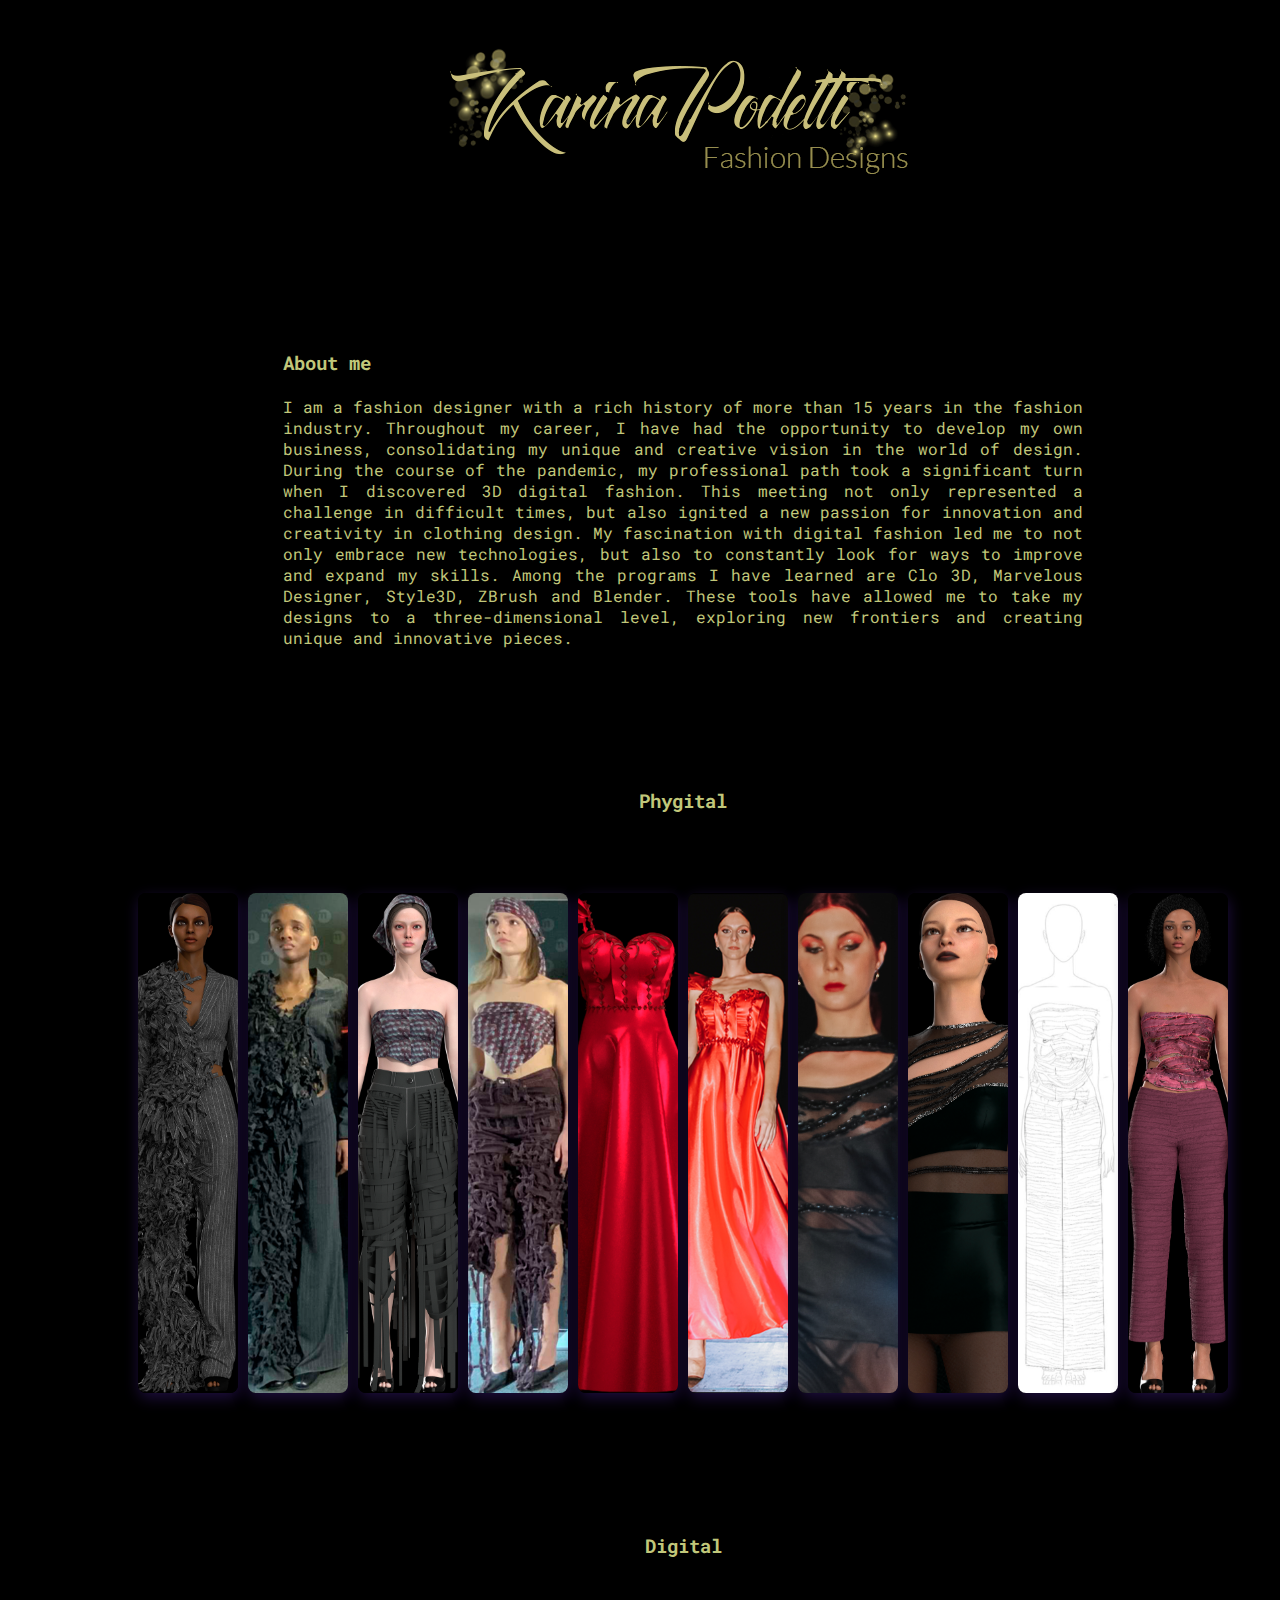
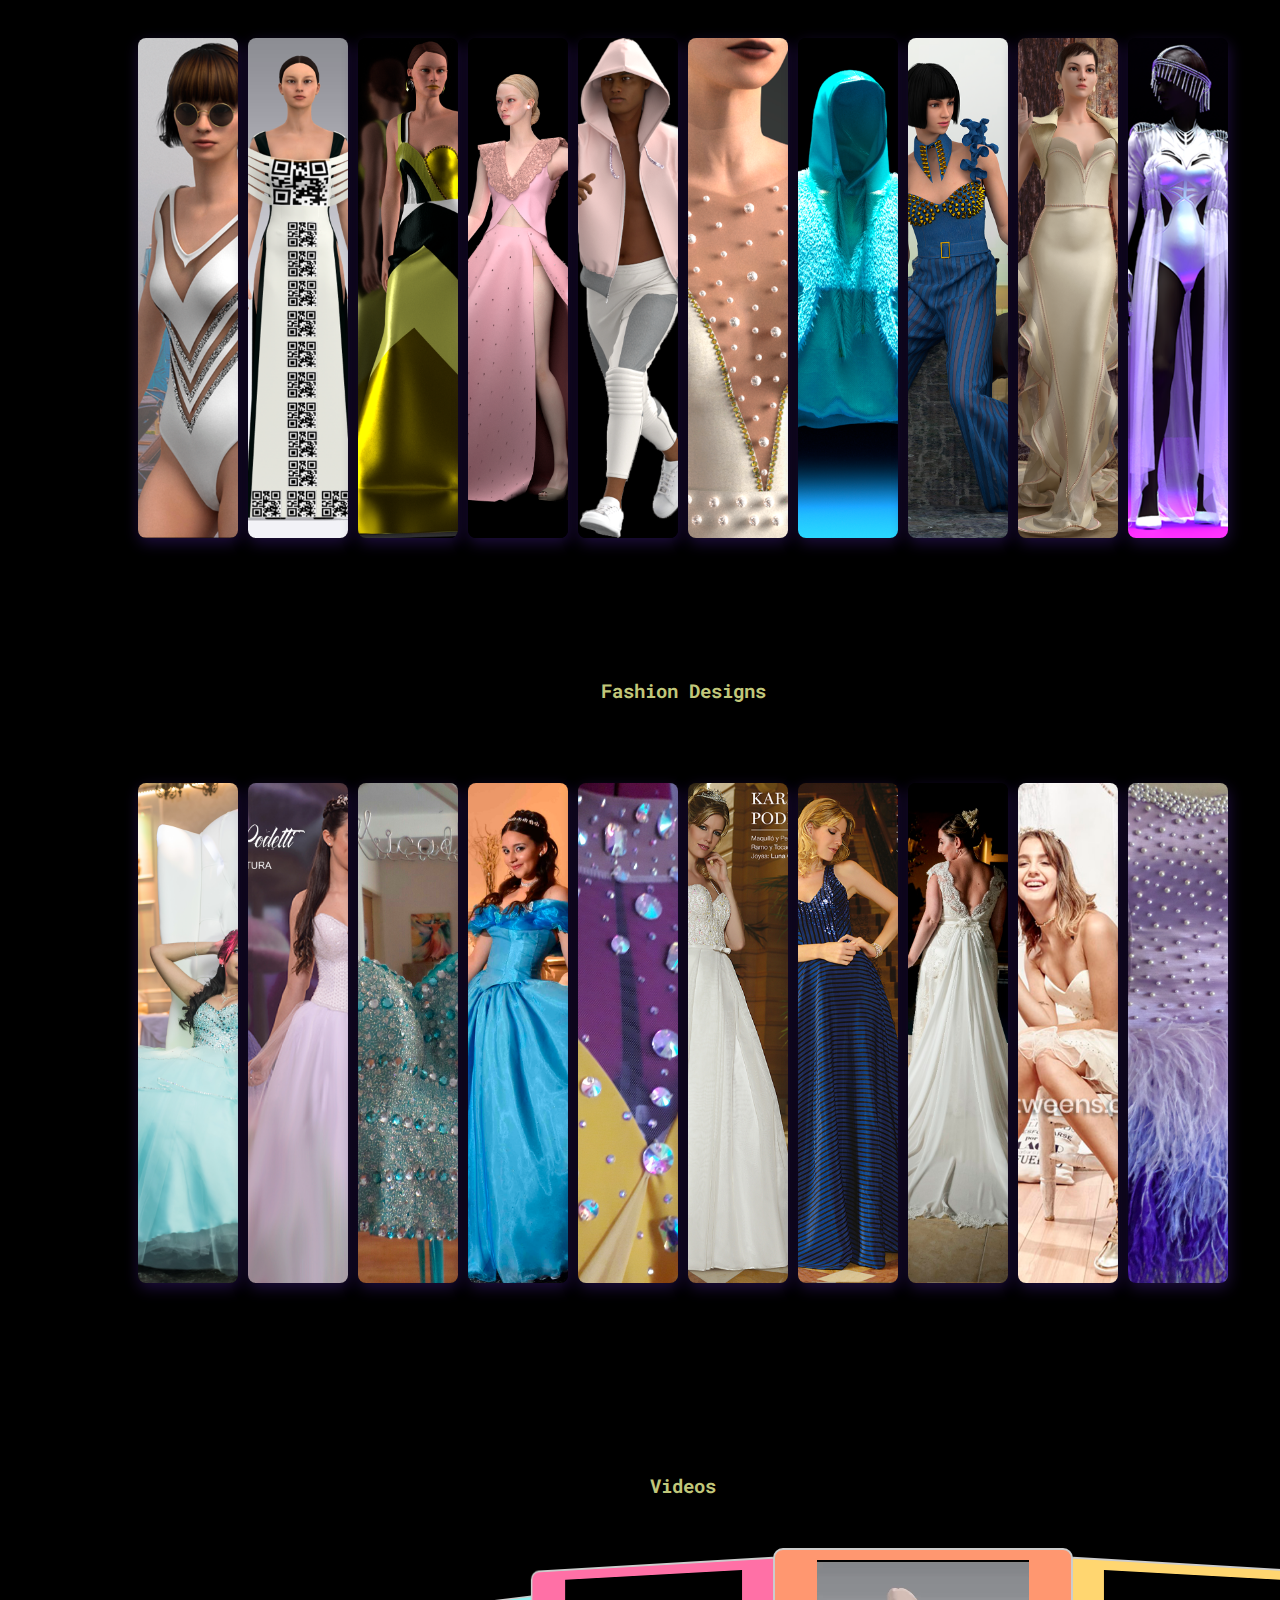
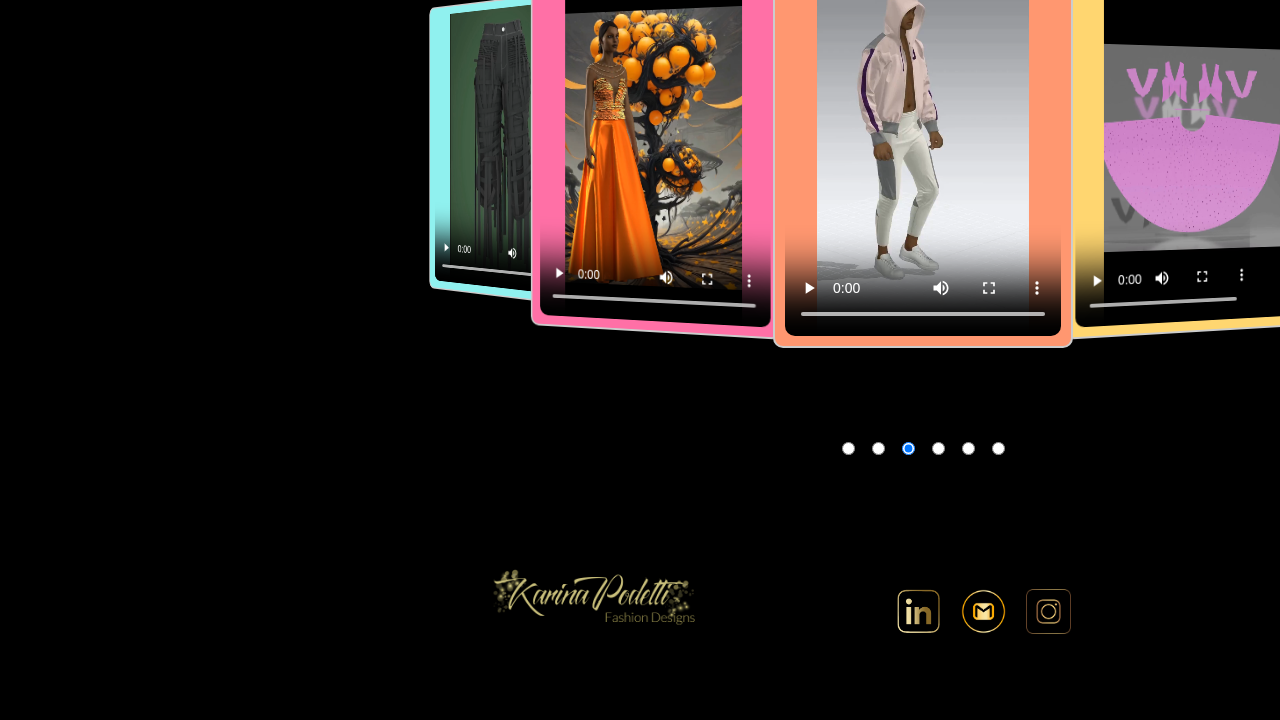
<file: index.html>
<!DOCTYPE html>
<html lang="es">
    <head>
        <meta charset="UTF-8">
        <meta name="viewport" content="width=device-width, initial-scale=1.0">
        <title>Karina Podetti</title>
        <link rel="stylesheet" href="assets/styles/style.css">
    </head>
    <body>
        <img src="assets/images/logos/logo.png" alt="Logo" class="logo">
        <div class="container-main">
            <div class="section txt-container justify-text">
                <h3>About me</h3>
                <p></br></p>
                <p> I am a fashion designer with a rich history of more than 15 years in the fashion industry. Throughout my career, I have had the opportunity to develop my own business,
                    consolidating my unique and creative vision in the world of design.
                    During the course of the pandemic, my professional path took a significant turn when I discovered 3D digital fashion. This meeting not only represented a challenge in difficult times, but also ignited a new passion for innovation and creativity in clothing design. My fascination with digital fashion led me to not only embrace new technologies, but also to constantly look for ways to improve and expand my skills.
                    Among the programs I have learned are Clo 3D, Marvelous Designer, Style3D, ZBrush and Blender. These tools have allowed me to take my designs to a three-dimensional level, exploring new frontiers and creating unique and innovative pieces.</p>
            </div>
            <div class="section txt-container" style="margin-top: 100px;">
                <h2></h2>
                <div class="container txt-container" style="margin-bottom: 80px;"><h3>Phygital</h3></div>
                <div class="container-phygital">
                    <div>
                        <div class="content">
                            <h2></h2>
                            <span></span>
                        </div>
                    </div>
                    <div>
                        <div class="content">
                            <h2></h2>
                            <span></span>
                        </div>
                    </div>
                    <div>
                        <div class="content">
                            <h2></h2>
                            <span></span>
                        </div>
                    </div>
                    <div>
                        <div class="content">
                            <h2></h2>
                            <span></span>
                        </div>
                    </div>
                    <div>
                        <div class="content">
                            <h2></h2>
                            <span></span>
                        </div>
                    </div>
                    <div>
                        <div class="content">
                            <h2></h2>
                            <span></span>
                        </div>
                    </div>
                    <div>
                        <div class="content">
                            <h2></h2>
                            <span></span>
                        </div>
                    </div>
                    <div>
                        <div class="content">
                            <h2></h2>
                            <span></span>
                        </div>
                    </div>
                    <div>
                        <div class="content">
                            <h2></h2>
                            <span></span>
                        </div>
                    </div>
                    <div>
                        <div class="content">
                            <h2></h2>
                            <span></span>
                        </div>
                    </div>
                </div>
            </div>
            <div class="section txt-container" style="margin-top: 100px;">
                <h2></h2>
                <div class="container txt-container" style="margin-bottom: 80px;"><h3>Digital</h3></div>
                <div class="container-digital">
                    <div>
                        <div class="content">
                            <h2></h2>
                            <span></span>
                        </div>
                    </div>
                    <div>
                        <div class="content">
                            <h2></h2>
                            <span></span>
                        </div>
                    </div>
                    <div>
                        <div class="content">
                            <h2></h2>
                            <span></span>
                        </div>
                    </div>
                    <div>
                        <div class="content">
                            <h2></h2>
                            <span></span>
                        </div>
                    </div>
                    <div>
                        <div class="content">
                            <h2></h2>
                            <span></span>
                        </div>
                    </div>
                    <div>
                        <div class="content">
                            <h2></h2>
                            <span></span>
                        </div>
                    </div>
                    <div>
                        <div class="content">
                            <h2></h2>
                            <span></span>
                        </div>
                    </div>
                    <div>
                        <div class="content">
                            <h2></h2>
                            <span></span>
                        </div>
                    </div>
                    <div>
                        <div class="content">
                            <h2></h2>
                            <span></span>
                        </div>
                    </div>
                    <div>
                        <div class="content">
                            <h2></h2>
                            <span></span>
                        </div>
                    </div>
                </div>
            </div>
            <div class="section txt-container" style="margin-top: 100px;">
                <h2></h2>
                <div class="container txt-container" style="margin-bottom: 80px;"><h3>Fashion Designs</h3></div>
                <div class="container-fashion">
                    <div>
                        <div class="content">
                            <h2></h2>
                            <span></span>
                        </div>
                    </div>
                    <div>
                        <div class="content">
                            <h2></h2>
                            <span></span>
                        </div>
                    </div>
                    <div>
                        <div class="content">
                            <h2></h2>
                            <span></span>
                        </div>
                    </div>
                    <div>
                        <div class="content">
                            <h2></h2>
                            <span></span>
                        </div>
                    </div>
                    <div>
                        <div class="content">
                            <h2></h2>
                            <span></span>
                        </div>
                    </div>
                    <div>
                        <div class="content">
                            <h2></h2>
                            <span></span>
                        </div>
                    </div>
                    <div>
                        <div class="content">
                            <h2></h2>
                            <span></span>
                        </div>
                    </div>
                    <div>
                        <div class="content">
                            <h2></h2>
                            <span></span>
                        </div>
                    </div>
                    <div>
                        <div class="content">
                            <h2></h2>
                            <span></span>
                        </div>
                    </div>
                    <div>
                        <div class="content">
                            <h2></h2>
                            <span></span>
                        </div>
                    </div>
                </div>
            </div>
            <div class="section txt-container" style="margin-top: 150px;">
                <h3>Videos</h3>
                <p></p>
                <div class="gira">
                    <input type="radio" name="position" class="visible-radio"/>
                    <input type="radio" name="position" class="visible-radio"/>
                    <input type="radio" name="position" class="visible-radio" checked/>
                    <input type="radio" name="position" class="visible-radio"/>
                    <input type="radio" name="position" class="visible-radio"/>
                    <input type="radio" name="position" class="visible-radio"/>
                    <main id="carousel">
                        <div class="itemv">
                            <video width="320" height="240" controls>
                                <source src="assets/videos/video1.mp4" type="video/mp4">
                            </video>
                        </div>
                        <div class="itemv">
                            <video width="320" height="240" controls>
                                <source src="assets/videos/video2.mp4" type="video/mp4">
                            </video>
                        </div>
                        <div class="itemv">
                            <video width="320" height="240" controls>
                                <source src="assets/videos/video3.mp4" type="video/mp4">
                            </video>
                        </div>
                        <div class="itemv">
                            <video width="320" height="240" controls>
                                <source src="assets/videos/video4.mp4" type="video/mp4">
                            </video>
                        </div>
                        <div class="itemv">
                            <video width="320" height="240" controls>
                                <source src="assets/videos/video5.mp4" type="video/mp4">
                            </video>
                        </div>
                        <div class="itemv">
                            <video width="320" height="240" controls>
                                <source src="assets/videos/video6.mp4" type="video/mp4">
                            </video>
                        </div>
                    </main>
                </div>
            </div>
    </body>
    <footer>
        <div class="footer-content">
            <img src="assets/images/logos/logo.png" alt="Logo" class="logo-footer">
            <div class="social-icons">
                <a href="https://www.linkedin.com/in/tu-perfil" target="_blank">
                    <img src="assets/images/logos/linkedin.png" alt="LinkedIn" class="icon">
                </a>
                <a href="mailto:tuemail@ejemplo.com">
                    <img src="assets/images/logos/gmail.png" alt="Email" class="icon">
                </a>
                <a href="https://www.instagram.com/tu-perfil" target="_blank">
                    <img src="assets/images/logos/instagram.png" alt="Instagram" class="icon">
                </a>
            </div>
        </div>
    </footer>
</html>
</file>
<file: assets/styles/style.css>
@import url('https://fonts.googleapis.com/css2?family=Roboto+Mono:ital,wght@0,100..700;1,100..700&display=swap');

* {
    box-sizing: border-box;
    margin: 0;
    padding: 0;
}

body, html {
    width: 100%;
    height: 100%;
    min-height: 100vh;
    display: grid;
    place-items: center;
    background: #000000;
    font-family: "Roboto Mono", monospace;
    /*font-weight: 100;*/
    color: #C1C77A;
}

.txt-container {
    text-align: center; 
}
.container-main {
    max-width: 900px;
    margin: 0 auto;
    padding: 20px;
}

.section {
    background-color: #000000;
    margin: 10px;
    padding: 20px;
    box-shadow: 0 0 10px rgba(0,0,0,0.1);
    border-radius: 5px;
}

@media (max-width: 768px) {
    .section {
        margin: 10px 0;
        background-color: #000000;

    }
}

.container-fashion {
    width: 100%;
    display: flex;
    justify-content: center;
    height: 500px;
    gap: 10px;
}

.container-fashion > div {
    flex: 0 0 100px;
    border-radius: 0.5rem;
    transition: 0.5s ease-in-out;
    cursor: pointer;
    box-shadow: 1px 5px 15px #1e0e3e;
    position: relative;
    overflow: hidden;
}
.container-fashion > div:nth-of-type(1) {
    background: url("../images/fashion/fisico1.png") no-repeat 50% / cover;
}
.container-fashion > div:nth-of-type(2) {
    background: url("../images/fashion/fisico2.png") no-repeat 50% / cover;
}
.container-fashion > div:nth-of-type(3) {
    background: url("../images/fashion/fisico3.png") no-repeat 50% / cover;
}
.container-fashion > div:nth-of-type(4) {
    background: url("../images/fashion/fisico4.png") no-repeat 50% / cover;
}
.container-fashion > div:nth-of-type(5) {
    background: url("../images/fashion/fisico5.png") no-repeat 50% / cover;
}
.container-fashion > div:nth-of-type(6) {
    background: url("../images/fashion/fisico6.png") no-repeat 50% / cover;
}
.container-fashion > div:nth-of-type(7) {
    background: url("../images/fashion/fisico7.png") no-repeat 50% / cover;
}
.container-fashion > div:nth-of-type(8) {
    background: url("../images/fashion/fisico8.png") no-repeat 50% / cover;
}
.container-fashion > div:nth-of-type(9) {
    background: url("../images/fashion/fisico9.png") no-repeat 50% / cover;
}
.container-fashion > div:nth-of-type(10) {
    background: url("../images/fashion/fisico10.png") no-repeat 50% / cover;
}

.container-fashion > div .content {
    font-size: 1.5rem;
    color: #fff;
    display: flex;
    align-items: center;
    padding: 15px;
    opacity: 0;
    flex-direction: column;
    height: 100%;
    justify-content: flex-end;
    background: rgb(2, 2, 46);
    background: linear-gradient(0deg, rgba(2, 2, 46, 0.6755077030812324) 0%, rgba(255, 255, 255, 0) 0%);
    transform: translateY(100%);
    transition: opacity 0.5s ease-in-out, transform 0.5s 0.2s;
    visibility: hidden;
}

.container-fashion > div:hover {
    flex: 0 0 250px;
    box-shadow: 1px 3px 15px #C1C77A;
    transform: translateY(-30px);
}

.container-fashion > div:hover .content {
    opacity: 1;
    transform: translateY(0%);
    visibility: visible;
}

.container-fashion > div .content span {
    display: block;
    margin-top: 5px;
    font-size: 1.2rem;
}
/****************************************************/
/****************************************************/
.container-digital {
    width: 100%;
    display: flex;
    justify-content: center;
    height: 500px;
    gap: 10px;
}

.container-digital > div {
    flex: 0 0 100px;
    border-radius: 0.5rem;
    transition: 0.5s ease-in-out;
    cursor: pointer;
    box-shadow: 1px 5px 15px #1e0e3e;
    position: relative;
    overflow: hidden;
}
.container-digital > div:nth-of-type(1) {
    background: url("../images/digital/digital1.png") no-repeat 50% / cover;
}
.container-digital > div:nth-of-type(2) {
    background: url("../images/digital/digital2.png") no-repeat 50% / cover;
}
.container-digital > div:nth-of-type(3) {
    background: url("../images/digital/digital3.png") no-repeat 50% / cover;
}
.container-digital > div:nth-of-type(4) {
    background: url("../images/digital/digital4.png") no-repeat 50% / cover;
}
.container-digital > div:nth-of-type(5) {
    background: url("../images/digital/digital5.png") no-repeat 50% / cover;
}
.container-digital > div:nth-of-type(6) {
    background: url("../images/digital/digital6.png") no-repeat 50% / cover;
}
.container-digital > div:nth-of-type(7) {
    background: url("../images/digital/digital7.png") no-repeat 50% / cover;
}
.container-digital > div:nth-of-type(8) {
    background: url("../images/digital/digital8.png") no-repeat 50% / cover;
}
.container-digital > div:nth-of-type(9) {
    background: url("../images/digital/digital9.png") no-repeat 50% / cover;
}
.container-digital > div:nth-of-type(10) {
    background: url("../images/digital/digital10.png") no-repeat 50% / cover;
}

.container-digital > div .content {
    font-size: 1.5rem;
    color: #fff;
    display: flex;
    align-items: center;
    padding: 15px;
    opacity: 0;
    flex-direction: column;
    height: 100%;
    justify-content: flex-end;
    background: rgb(2, 2, 46);
    background: linear-gradient(0deg, rgba(2, 2, 46, 0.6755077030812324) 0%, rgba(255, 255, 255, 0) 0%);
    transform: translateY(100%);
    transition: opacity 0.5s ease-in-out, transform 0.5s 0.2s;
    visibility: hidden;
}

.container-digital > div:hover {
    flex: 0 0 250px;
    box-shadow: 1px 3px 15px #C1C77A;
    transform: translateY(-30px);
}

.container-digital > div:hover .content {
    opacity: 1;
    transform: translateY(0%);
    visibility: visible;
}

.container-digital > div .content span {
    display: block;
    margin-top: 5px;
    font-size: 1.2rem;
}
/**/
/****************************************************/
/****************************************************/
.container-phygital {
    width: 100%;
    display: flex;
    justify-content: center;
    height: 500px;
    gap: 10px;
}

.container-phygital > div {
    flex: 0 0 100px;
    border-radius: 0.5rem;
    transition: 0.5s ease-in-out;
    cursor: pointer;
    box-shadow: 1px 5px 15px #1e0e3e;
    position: relative;
    overflow: hidden;
}
.container-phygital > div:nth-of-type(1) {
    background: url("../images/phygital/phygital1.png") no-repeat 50% / cover;
}
.container-phygital > div:nth-of-type(2) {
    background: url("../images/phygital/phygital2.png") no-repeat 50% / cover;
}
.container-phygital > div:nth-of-type(3) {
    background: url("../images/phygital/phygital3.png") no-repeat 50% / cover;
}
.container-phygital > div:nth-of-type(4) {
    background: url("../images/phygital/phygital4.png") no-repeat 50% / cover;
}
.container-phygital > div:nth-of-type(5) {
    background: url("../images/phygital/phygital5.png") no-repeat 50% / cover;
}
.container-phygital > div:nth-of-type(6) {
    background: url("../images/phygital/phygital6.png") no-repeat 50% / cover;
}
.container-phygital > div:nth-of-type(7) {
    background: url("../images/phygital/phygital7.png") no-repeat 50% / cover;
}
.container-phygital > div:nth-of-type(8) {
    background: url("../images/phygital/phygital8.png") no-repeat 50% / cover;
}
.container-phygital > div:nth-of-type(9) {
    background: url("../images/phygital/phygital9.png") no-repeat 50% / cover;
}
.container-phygital > div:nth-of-type(10) {
    background: url("../images/phygital/phygital10.png") no-repeat 50% / cover;
}

.container-phygital > div .content {
    font-size: 1.5rem;
    color: #fff;
    display: flex;
    align-items: center;
    padding: 15px;
    opacity: 0;
    flex-direction: column;
    height: 100%;
    justify-content: flex-end;
    background: rgb(2, 2, 46);
    background: linear-gradient(0deg, rgba(2, 2, 46, 0.6755077030812324) 0%, rgba(255, 255, 255, 0) 1%);
    transform: translateY(100%);
    transition: opacity 0.5s ease-in-out, transform 0.5s 0.2s;
    visibility: hidden;
}

.container-phygital > div:hover {
    flex: 0 0 250px;
    box-shadow: 1px 3px 15px #C1C77A;
    transform: translateY(-30px);
}

.container-phygital > div:hover .content {
    opacity: 1;
    transform: translateY(0%);
    visibility: visible;
}

.container-phygital > div .content span {
    display: block;
    margin-top: 5px;
    font-size: 1.2rem;
}
/**/
.gira {
    height: 600px;
    margin: 0;
    display: grid;
    grid-template-rows: 500px 100px;
    grid-template-columns: 1fr 30px 30px 30px 30px 30px 30px 1fr;
    align-items: center;
    justify-items: center;
}

main#carousel {
    grid-row: 1 / 2;
    grid-column: 1 / 9; 
    width: 100vw;
    height: 500px;
    display: flex;
    align-items: center;
    justify-content: center;
    overflow: hidden;
    transform-style: preserve-3d;
    perspective: 600px;
    --items: 6; /* Cambiado de 5 a 6 */
    --middle: 3;
    --position: 1;
    pointer-events: none;
}

div.itemv {
    position: absolute;
    width: 300px;
    height: 400px;
    background-color: coral;
    --r: calc(var(--position) - var(--offset));
    --abs: max(calc(var(--r) * -1), var(--r));
    transition: all 0.25s linear;
    transform: rotateY(calc(-10deg * var(--r))) translateX(calc(-300px * var(--r)));
    z-index: calc((var(--position) - var(--abs)));
    pointer-events: auto;
}

div.itemv:nth-of-type(1) {
    --offset: 1;
    background-color: #90f1ef;
}
div.itemv:nth-of-type(2) {
    --offset: 2;
    background-color: #ff70a6;
}
div.itemv:nth-of-type(3) {
    --offset: 3;
    background-color: #ff9770;
}
div.itemv:nth-of-type(4) {
    --offset: 4;
    background-color: #ffd670;
}
div.itemv:nth-of-type(5) {
    --offset: 5;
    background-color: #e9ff70;
}
div.itemv:nth-of-type(6) {
    --offset: 6;
    background-color: #e9ff70;
}

input:nth-of-type(1) {
    grid-column: 2 / 3;
    grid-row: 2 / 3;
}
input:nth-of-type(1):checked ~ main#carousel {
    --position: 1;
}

input:nth-of-type(2) {
    grid-column: 3 / 4;
    grid-row: 2 / 3;
}
input:nth-of-type(2):checked ~ main#carousel {
    --position: 2;
}

input:nth-of-type(3) {
    grid-column: 4 / 5;
    grid-row: 2 / 3;
}
input:nth-of-type(3):checked ~ main#carousel {
    --position: 3;
}

input:nth-of-type(4) {
    grid-column: 5 / 6;
    grid-row: 2 / 3;
}
input:nth-of-type(4):checked ~ main#carousel {
    --position: 4;
}

input:nth-of-type(5) {
    grid-column: 6 / 7;
    grid-row: 2 / 3;
}
input:nth-of-type(5):checked ~ main#carousel {
    --position: 5;
}

input:nth-of-type(6) {
    grid-column: 7 / 8; 
    grid-row: 2 / 3;
}
input:nth-of-type(6):checked ~ main#carousel {
    --position: 6; 
}

input[type="radio"].visible-radio {
    display: inline-block;
}

input[type="radio"].visible-radio + label {
    cursor: pointer;
    padding: 5px;
    background-color: #f0f0f0;
    border: 1px solid #ccc;
    border-radius: 5px;
    margin-right: 10px;
}

input[type="radio"].visible-radio:checked + label {
    background-color: #1E90FF;
    border-color: #999;
}

.itemv {
    width: 100%;
    max-width: 600px;
    margin: 20px auto;
    border: 2px solid #ccc;
    padding: 10px;
    border-radius: 10px;
    background-color: #f9f9f9;
}

.itemv video {
    width: 100%;
    height: 100%;
    border-radius: 10px;
}

.justify-text {
    text-align: justify;
}
/*footer*/
footer {
    background-color: #000;
    color: #fff;
    padding: 20px 0;
    width: 100%;
    position: relative;
    bottom: 0;
    display: flex;
    justify-content: center;
    align-items: center;
}

.footer-content {
    display: flex;
    justify-content: space-between; 
    align-items: center;
    width: 90%;
    max-width: 1200px;
}

.logo-footer {
    width: 600px; 
    height: auto;
}

.social-icons {
    display: flex;
    gap: 20px; 
    margin-left: auto; 
    padding-right: 200px; 
}

.icon {
    width: 45px; 
    height: 45px; 
    transition: transform 0.3s;
}

.icon:hover {
    transform: scale(1.1); 
}
</file>
